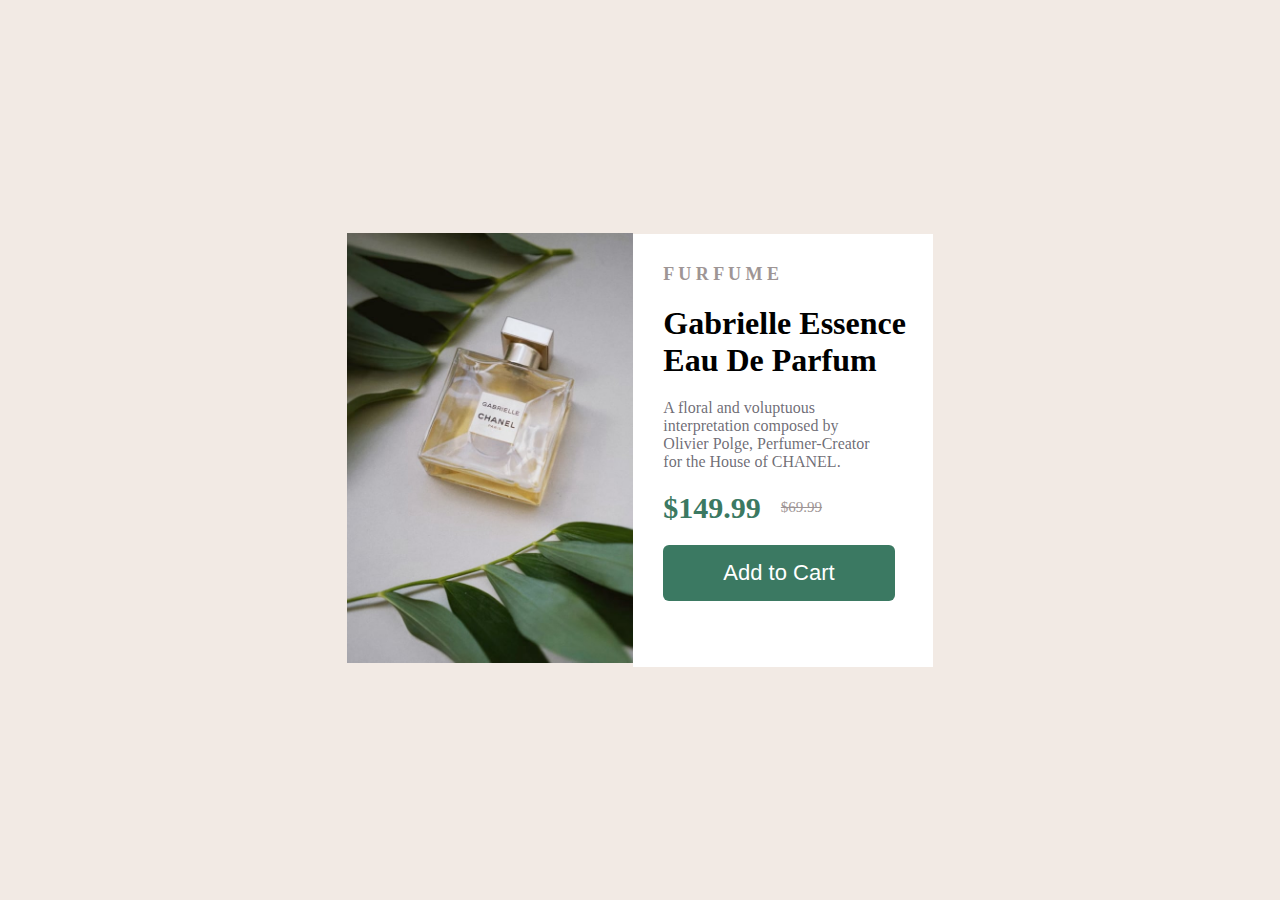
<file: HtmlCssPracticeChallenge/index.html>
<!DOCTYPE html>
<html lang="en">
<head>
    <meta charset="UTF-8">
    <meta name="viewport" content="width=device-width, initial-scale=1.0">
    <title>Gabrielle Essence</title>
    <link rel="stylesheet" href="style.css">
</head>

<body>
    <main>
         <div class="product">
                 <div class="gallerry">
                    <img src="im-product.jpg">
                </div>

                 <div class="details">
                 <h3>F U R F U M E</h3>
                 <h1>Gabrielle Essence Eau De Parfum</h1>
                 <p>A floral and voluptuous<br>interpretation composed by<br>Olivier Polge, Perfumer-Creator<br>for the House of CHANEL.</p>
                 <div class="cart">
                    <p><strong>$149.99</strong></p>
                    <strike>$69.99</strike>
                 </div>
                <button>Add to Cart</button>
            </div>
         </div>
    </main>
</body>
</html>
</file>
<file: HtmlCssPracticeChallenge/style.css>
*{
    margin: 0;
    padding: 0;
    box-sizing: border-box;
}

body{
    background-color: #f2eae4;
}

main{
    height: 100vh;
}
.product{
    display: flex;
    justify-content: center;
    align-items: center;
    height: 100vh;
}

.details{
    padding-left: 30px;
    width: 300px;
    height: 433px;
    display: flex;
    background-color: #ffffff;
    flex-direction: column;
    align-items: start;
    gap: 20px;
}

.details h3{
    padding-top: 30px;
    font-size: 18px;
    color: rgb(158, 149, 149);
}

.details p{
    color: #302e3ab4;
}

.gallerry img{
    width: 320%px;
    height: 430px;
    max-width: 100%;
}

.cart{
    display: flex;
    gap: 20px;
    align-items: center;
}
.cart p{
    color: #3B7962;
    font-size: 30px;
}
.cart strike{
    font-size: 15px;
    color: rgb(158, 149, 149);

}

button{
    color: white;
    background-color: #3B7962;
    border: none;
    border-radius: 6px;
    font-size: 22px;
    padding: 15px 60px;
}
</file>
